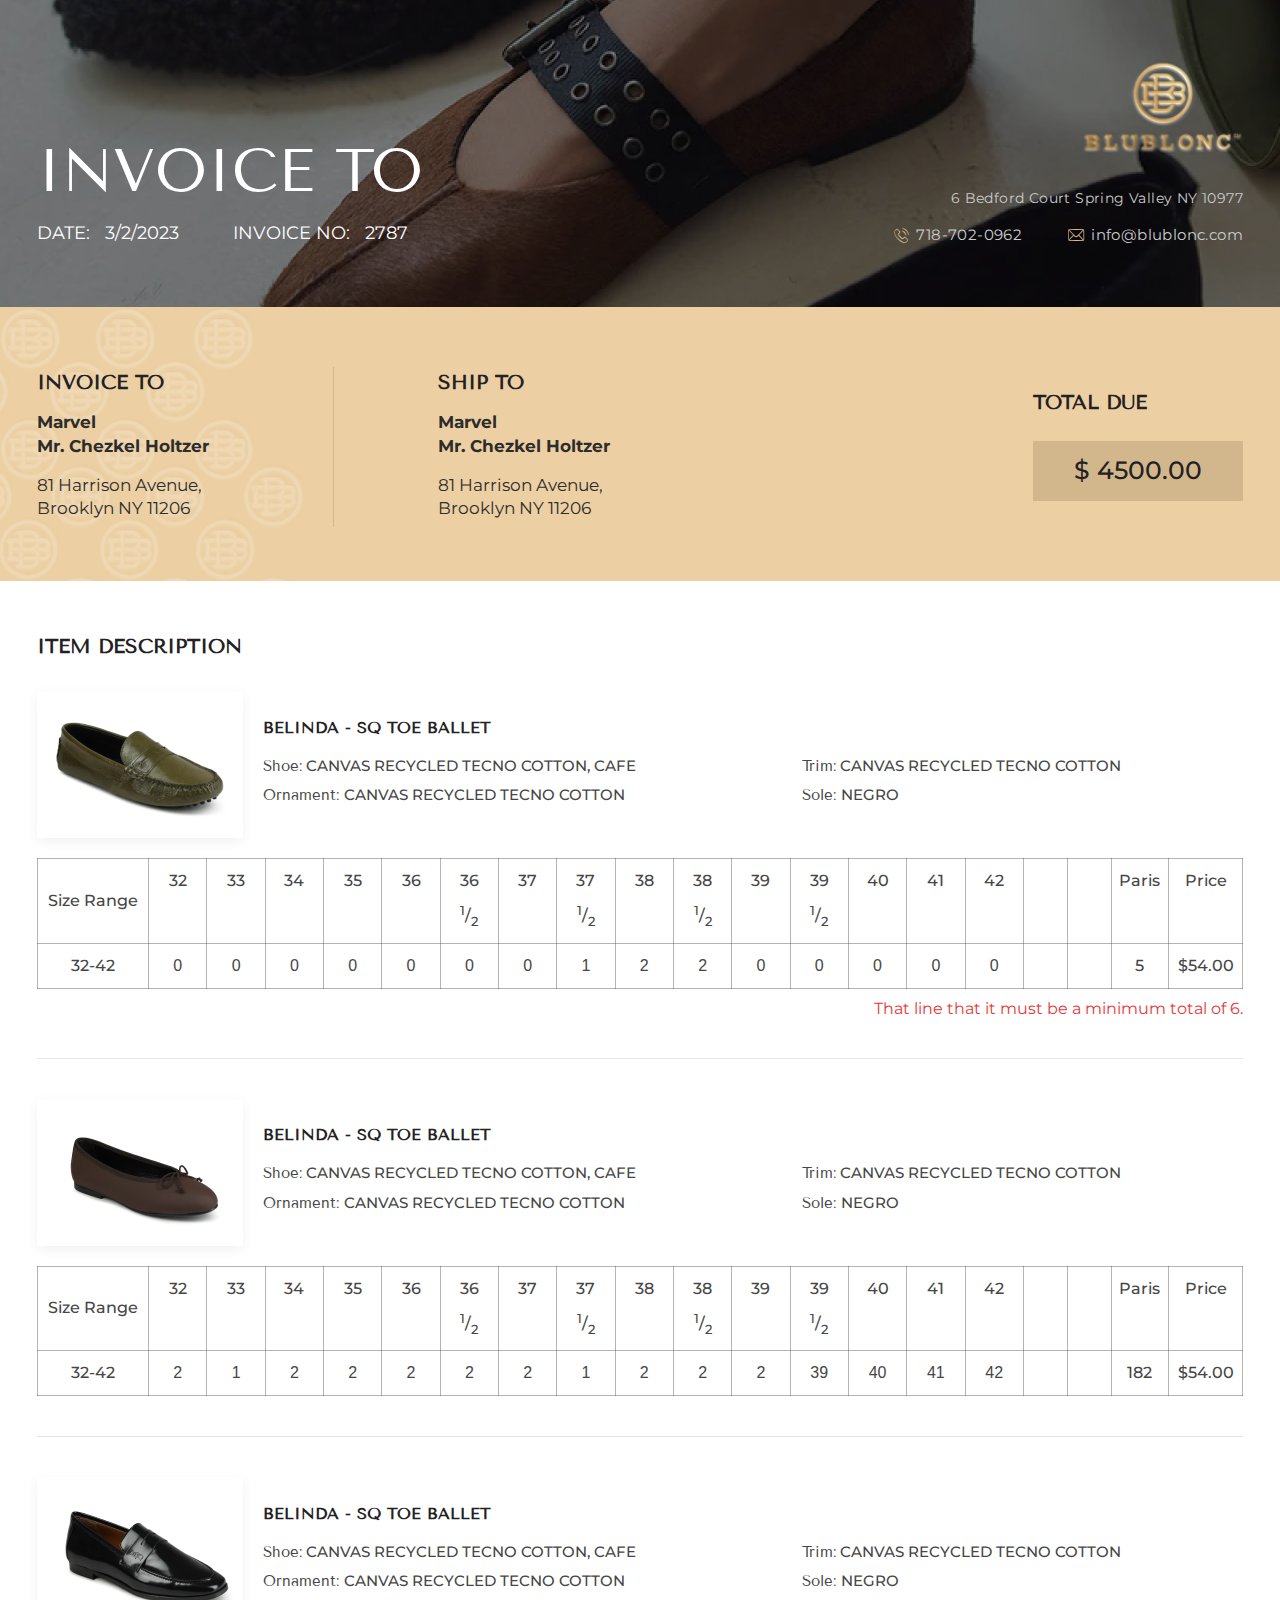
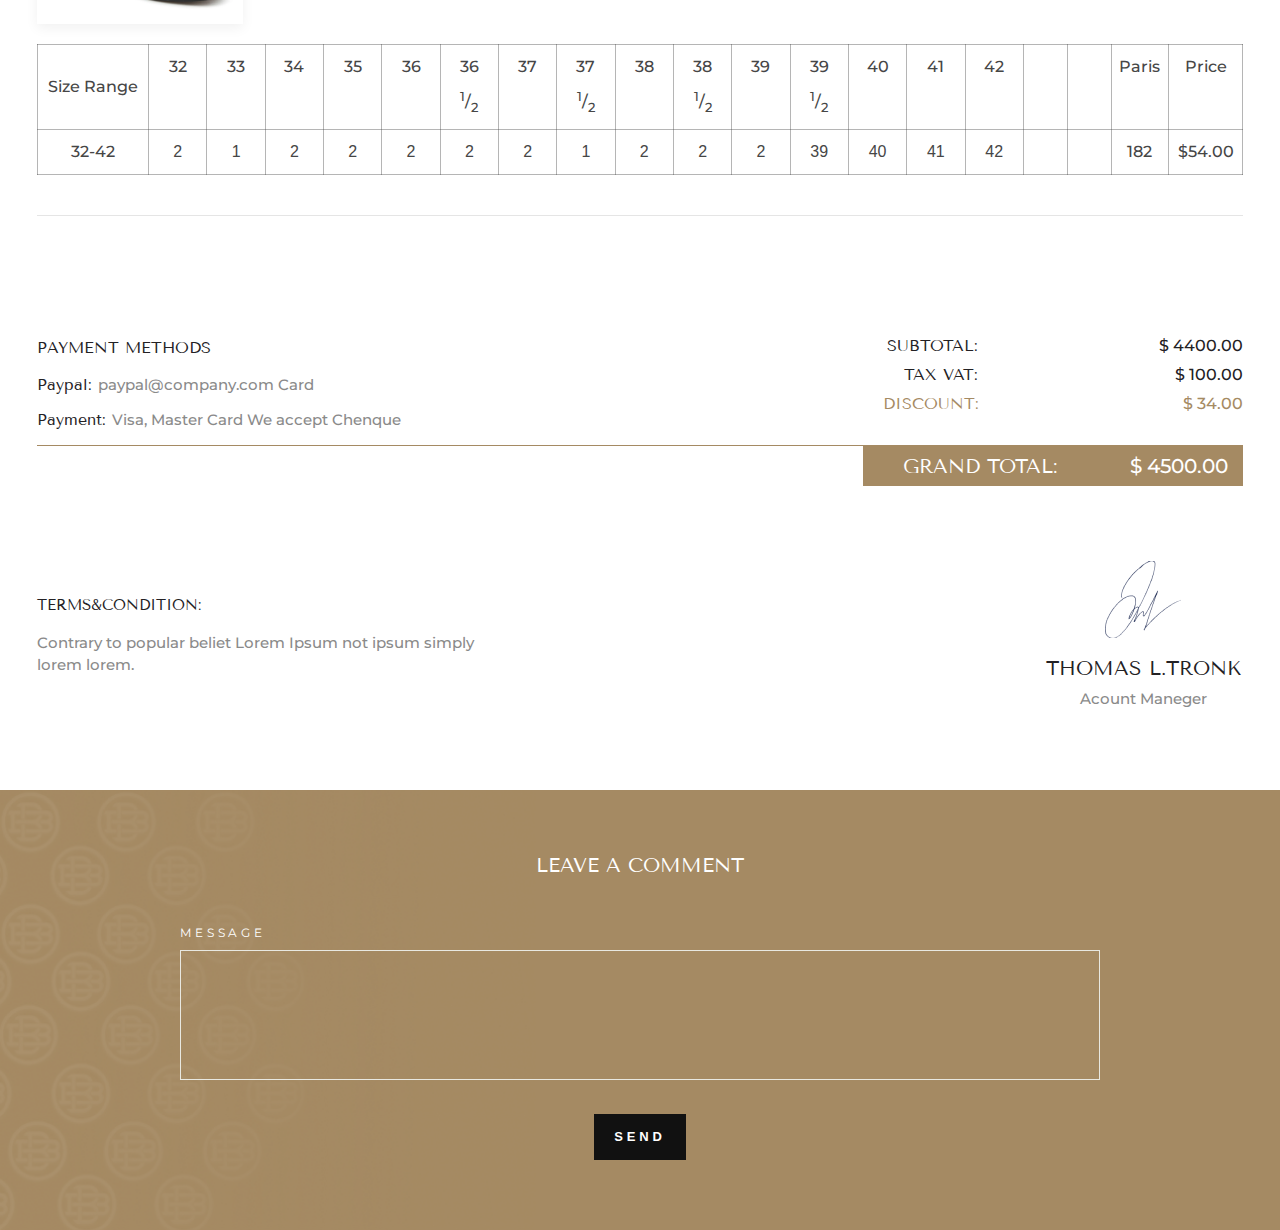
<file: index.html>
<!DOCTYPE html>
<html lang="en">

<head>
    <meta charset="UTF-8">
    <meta name="viewport" content="width=device-width, initial-scale=1.0">
    <title>Invoice page</title>
    <link rel="stylesheet" href="css/lib/bootstrap-grid.min.css">
    <link rel="stylesheet" href="css/style.css">
</head>

<body>
    <header class="invoiceheader">
        <img class="invoiceheader__bg" src="img/img1.jpg" alt="bg">
        <div class="container">
            <div class="row align-items-end">
                <div class="col-sm-6 leftsect">
                    <h1>Invoice to</h1>
                    <p class="invheadinfo">
                        <span>Date: <i>3/2/2023</i></span>
                        <span>Invoice No: <i>2787</i></span>
                    </p>
                </div>
                <div class="col-sm-6 rightsect">
                    <a href="#" class="logo"><img src="img/logo.svg" alt="logo"></a>
                    <p>
                        6 Bedford Court Spring Valley NY 10977
                    </p>
                    <ul>
                        <li><a class="headertel" href="tel:718-702-0962">718-702-0962</a></li>
                        <li><a class="headeremail" href="meilto:info@blublonc.com">info@blublonc.com</a></li>
                    </ul>
                </div>
            </div>
        </div>
    </header>

    <main class="invoicemain">
        <div class="invoice__info">
            <div class="container">
                <div class="row align-items-center">
                    <div class="col-lg-6 col-sm-7">
                        <div class="invoicemain__listgr">
                            <div class="list">
                                <p class="title">
                                    Invoice to
                                </p>
                                <ul>
                                    <li>
                                        <b>
                                            Marvel<br>
                                            Mr. Chezkel Holtzer
                                        </b>
                                    </li>
                                    <li>
                                        81 Harrison Avenue, Brooklyn NY 11206
                                    </li>
                                </ul>
                            </div>
                            <div class="list">
                                <p class="title">
                                    Ship to
                                </p>
                                <ul>
                                    <li>
                                        <b>
                                            Marvel<br>
                                            Mr. Chezkel Holtzer
                                        </b>
                                    </li>
                                    <li>
                                        81 Harrison Avenue, Brooklyn NY 11206
                                    </li>
                                </ul>
                            </div>
                        </div>
                    </div>
                    <div class="col-lg-6 col-sm-5 text-end">
                        <div class="invoicemain__rightbox">
                            <p class="title">Total due</p>
                            <span class="price">
                                $ 4500.00
                            </span>
                        </div>
                    </div>
                </div>
            </div>
        </div>

        <div class="itemswrapper">
            <div class="container">
                <p class="itemswrapper__title">Item Description</p>
                <div class="itemblock">
                    <div class="row">
                        <div class="col-lg-12">
                            <div class="itemleftinfo">
                                <div class="imgwrap">
                                    <img src="img/product1.png" alt="product">
                                </div>
                                <div class="descrwrap">
                                    <p class="title">BELINDA - SQ TOE BALLET</p>
                                    <div class="descrwrapinfo">
                                        <p>
                                            <span>Shoe:</span>
                                            CANVAS RECYCLED TECNO COTTON, CAFE
                                        </p>
                                        <p>
                                            <span>Trim:</span>
                                            CANVAS RECYCLED TECNO COTTON
                                        </p>

                                        <p>
                                            <span>
                                                Ornament:
                                            </span>
                                            CANVAS RECYCLED TECNO COTTON
                                        </p>
                                        <p>
                                            <span>
                                                Sole:
                                            </span>
                                            NEGRO
                                        </p>
                                    </div>
                                </div>
                            </div>
                        </div>

                    </div>
                    <div class="tablewrap" data-min="6">
                        <table>
                            <tr>
                                <td>Size Range</td>
                                <td>32</td>
                                <td>33</td>
                                <td>34</td>
                                <td>35</td>
                                <td>36</td>
                                <td>
                                    36
                                    <span><sup>1</sup>/<sub>2</sub></span>
                                </td>
                                <td>37</td>
                                <td>37
                                    <span><sup>1</sup>/<sub>2</sub></span>
                                </td>
                                <td>38</td>
                                <td>38
                                    <span><sup>1</sup>/<sub>2</sub></span>
                                </td>
                                <td>39</td>
                                <td>39
                                    <span><sup>1</sup>/<sub>2</sub></span>
                                </td>
                                <td>40</td>
                                <td>41</td>
                                <td>42</td>
                                <td></td>
                                <td></td>
                                <td>Paris</td>
                                <td>Price</td>
                            </tr>
                            <tr>
                                <td>32-42</td>
                                <td><input type="number" value="0"></td>
                                <td><input type="number" value="0"></td>
                                <td><input type="number" value="0"></td>
                                <td><input type="number" value="0"></td>
                                <td><input type="number" value="0"></td>
                                <td><input type="number" value="0"></td>
                                <td><input type="number" value="0"></td>
                                <td><input type="number" value="1"></td>
                                <td><input type="number" value="2"></td>
                                <td><input type="number" value="2"></td>
                                <td><input type="number" value="0"></td>
                                <td><input type="number" value="0"></td>
                                <td><input type="number" value="0"></td>
                                <td><input type="number" value="0"></td>
                                <td><input type="number" value="0"></td>
                                <td></td>
                                <td></td>
                                <td class="totaltd">22</td>
                                <td>$54.00</td>
                            </tr>
                            <!-- <tr>
                                <td colspan="18"></td>
                                <td>22</td>
                                <td>$1900.00</td>
                            </tr> -->
                        </table>
                        <p class="warningtext">
                            That line that it must be a minimum total of 6.
                        </p>
                    </div>
                </div>
                <div class="itemblock">
                    <div class="row">
                        <div class="col-lg-12">
                            <div class="itemleftinfo">
                                <div class="imgwrap">
                                    <img src="img/product2.png" alt="product">
                                </div>
                                <div class="descrwrap">
                                    <p class="title">BELINDA - SQ TOE BALLET</p>
                                    <div class="descrwrapinfo">
                                        <p>
                                            <span>Shoe:</span>
                                            CANVAS RECYCLED TECNO COTTON, CAFE
                                        </p>
                                        <p>
                                            <span>Trim:</span>
                                            CANVAS RECYCLED TECNO COTTON
                                        </p>

                                        <p>
                                            <span>
                                                Ornament:
                                            </span>
                                            CANVAS RECYCLED TECNO COTTON
                                        </p>
                                        <p>
                                            <span>
                                                Sole:
                                            </span>
                                            NEGRO
                                        </p>
                                    </div>
                                </div>
                            </div>
                        </div>
                    </div>
                    <div class="tablewrap" data-min="8">
                        <table>
                            <tr>
                                <td>Size Range</td>
                                <td>32</td>
                                <td>33</td>
                                <td>34</td>
                                <td>35</td>
                                <td>36</td>
                                <td>
                                    36
                                    <span><sup>1</sup>/<sub>2</sub></span>
                                </td>
                                <td>37</td>
                                <td>37
                                    <span><sup>1</sup>/<sub>2</sub></span>
                                </td>
                                <td>38</td>
                                <td>38
                                    <span><sup>1</sup>/<sub>2</sub></span>
                                </td>
                                <td>39</td>
                                <td>39
                                    <span><sup>1</sup>/<sub>2</sub></span>
                                </td>
                                <td>40</td>
                                <td>41</td>
                                <td>42</td>
                                <td></td>
                                <td></td>
                                <td>Paris</td>
                                <td>Price</td>
                            </tr>
                            <tr>
                                <td>32-42</td>
                                <td><input type="number" value="2"></td>
                                <td><input type="number" value="1"></td>
                                <td><input type="number" value="2"></td>
                                <td><input type="number" value="2"></td>
                                <td><input type="number" value="2"></td>
                                <td><input type="number" value="2"></td>
                                <td><input type="number" value="2"></td>
                                <td><input type="number" value="1"></td>
                                <td><input type="number" value="2"></td>
                                <td><input type="number" value="2"></td>
                                <td><input type="number" value="2"></td>
                                <td><input type="number" value="39"></td>
                                <td><input type="number" value="40"></td>
                                <td><input type="number" value="41"></td>
                                <td><input type="number" value="42"></td>
                                <td></td>
                                <td></td>
                                <td class="totaltd">22</td>
                                <td>$54.00</td>
                            </tr>
                            <!-- <tr>
                                <td colspan="18"></td>
                                <td>22</td>
                                <td>$1900.00</td>
                            </tr> -->
                        </table>
                        <p class="warningtext">
                            That line that it must be a minimum total of 8.
                        </p>
                    </div>
                </div>
                <div class="itemblock">
                    <div class="row">
                        <div class="col-lg-12">
                            <div class="itemleftinfo">
                                <div class="imgwrap">
                                    <img src="img/product3.png" alt="product">
                                </div>
                                <div class="descrwrap">
                                    <p class="title">BELINDA - SQ TOE BALLET</p>
                                    <div class="descrwrapinfo">
                                        <p>
                                            <span>Shoe:</span>
                                            CANVAS RECYCLED TECNO COTTON, CAFE
                                        </p>
                                        <p>
                                            <span>Trim:</span>
                                            CANVAS RECYCLED TECNO COTTON
                                        </p>

                                        <p>
                                            <span>
                                                Ornament:
                                            </span>
                                            CANVAS RECYCLED TECNO COTTON
                                        </p>
                                        <p>
                                            <span>
                                                Sole:
                                            </span>
                                            NEGRO
                                        </p>
                                    </div>
                                </div>
                            </div>
                        </div>
                    </div>
                    <div class="tablewrap" data-min="12">
                        <table>
                            <tr>
                                <td>Size Range</td>
                                <td>32</td>
                                <td>33</td>
                                <td>34</td>
                                <td>35</td>
                                <td>36</td>
                                <td>
                                    36
                                    <span><sup>1</sup>/<sub>2</sub></span>
                                </td>
                                <td>37</td>
                                <td>37
                                    <span><sup>1</sup>/<sub>2</sub></span>
                                </td>
                                <td>38</td>
                                <td>38
                                    <span><sup>1</sup>/<sub>2</sub></span>
                                </td>
                                <td>39</td>
                                <td>39
                                    <span><sup>1</sup>/<sub>2</sub></span>
                                </td>
                                <td>40</td>
                                <td>41</td>
                                <td>42</td>
                                <td></td>
                                <td></td>
                                <td>Paris</td>
                                <td>Price</td>
                            </tr>
                            <tr>
                                <td>32-42</td>
                                <td><input type="number" value="2"></td>
                                <td><input type="number" value="1"></td>
                                <td><input type="number" value="2"></td>
                                <td><input type="number" value="2"></td>
                                <td><input type="number" value="2"></td>
                                <td><input type="number" value="2"></td>
                                <td><input type="number" value="2"></td>
                                <td><input type="number" value="1"></td>
                                <td><input type="number" value="2"></td>
                                <td><input type="number" value="2"></td>
                                <td><input type="number" value="2"></td>
                                <td><input type="number" value="39"></td>
                                <td><input type="number" value="40"></td>
                                <td><input type="number" value="41"></td>
                                <td><input type="number" value="42"></td>
                                <td></td>
                                <td></td>
                                <td class="totaltd">22</td>
                                <td>$54.00</td>
                            </tr>
                            <!-- <tr>
                                <td colspan="18"></td>
                                <td>22</td>
                                <td>$1900.00</td>
                            </tr> -->
                        </table>
                        <p class="warningtext">
                            That line that it must be a minimum total of 12.
                        </p>
                    </div>
                </div>
            </div>
        </div>

        <div class="totalsection">
            <div class="container">
                <div class="row">
                    <div class="col-sm-7">
                        <div class="totalsection__left">
                            <p class="title">Payment Methods</p>
                            <p>
                                Paypal:
                                <span>paypal@company.com Card</span>
                            </p>
                            <p>
                                Payment:
                                <span>Visa, Master Card We accept Chenque</span>
                            </p>
                        </div>
                    </div>
                    <div class="col-sm-5">
                        <div class="totalsection__right">
                            <div class="totalbox">
                                <ul>
                                    <li>
                                        <span class="lefttext">Subtotal:</span>
                                        <span class="righttext">$ 4400.00</span>
                                    </li>
                                    <li>
                                        <span class="lefttext">TAX VAT:</span>
                                        <span class="righttext">$ 100.00</span>
                                    </li>
                                    <li class="grcolor">
                                        <span class="lefttext">Discount:</span>
                                        <span class="righttext">$ 34.00</span>
                                    </li>
                                </ul>
                            </div>
                        </div>
                    </div>
                </div>
                <div class="grandtotal">
                    <div class="grandtotaltext">
                        <span class="title">Grand total:</span>
                        <span class="totalsum">$ 4500.00</span>
                    </div>
                </div>
            </div>
        </div>

        <div class="termssection">
            <div class="container">
                <div class="row g-0 align-items-center">
                    <div class="termssection__left">
                        <p class="title">Terms&Condition:</p>
                        <p>
                            Contrary to popular beliet Lorem Ipsum not ipsum simply lorem lorem.
                        </p>
                    </div>
                    <div class="termssection__right">
                        <img src="img/img2.png" alt="img">
                        <p class="title">Thomas L.Tronk</p>
                        <p>Acount Maneger</p>
                    </div>
                </div>
            </div>
        </div>

        <div class="leavecomment">
            <div class="container">
                <p class="title"> leave a comment</p>
                <form action="#" class="btform">
                    <div class="inputfield">
                        <label for="message">Message</label>
                        <textarea id="message"></textarea>
                    </div>
                    <div class="text-center">
                        <input class="submbtn" type="submit" value="Send">
                    </div>
                </form>
            </div>
        </div>
    </main>

    <script src="js/jquery.js"></script>
    <script src="js/common.js"></script>
</body>

</html>
</file>
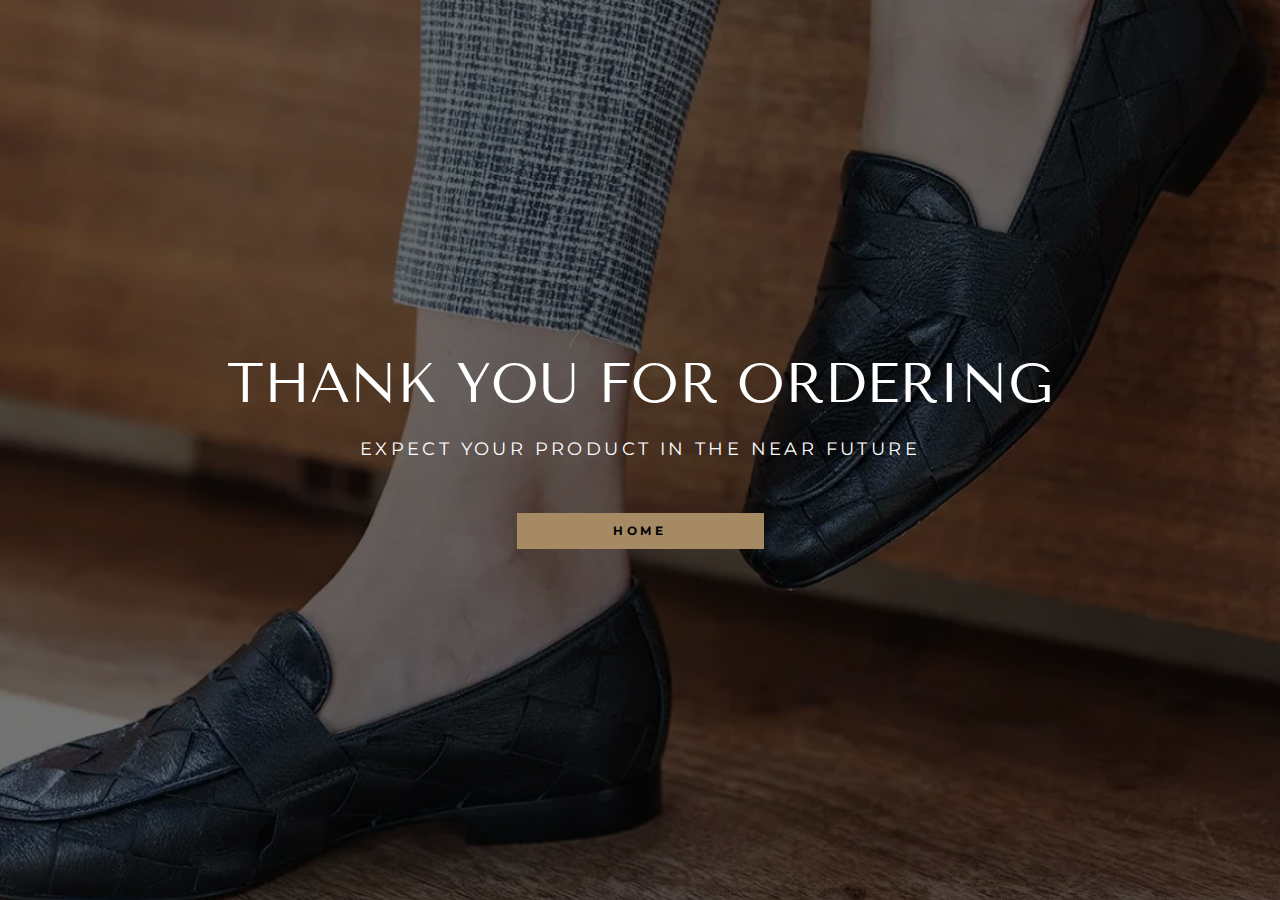
<file: thankyou.html>
<!DOCTYPE html>
<html lang="en">

<head>
    <meta charset="UTF-8">
    <meta name="viewport" content="width=device-width, initial-scale=1.0">
    <title>Invoice page</title>
    <link rel="stylesheet" href="css/lib/bootstrap-grid.min.css">
    <link rel="stylesheet" href="css/style.css">
</head>

<body>
    <div class="tysection">
        <img src="img/typic.png" alt="img">
        <div class="container">
            <div class="tysection__descr">
                <h1>thank you for ordering</h1>
                <p>Expect your product in the near future</p>
                <a href="#">Home</a>
            </div>
        </div>
    </div>

    <script src="js/jquery.js"></script>
    <script src="js/common.js"></script>
</body>

</html>
</file>
<file: css/style.css>
@import url("https://fonts.googleapis.com/css2?family=Montserrat:wght@100;200;300;400;500;600;700;800;900&family=Tenor+Sans&display=swap");body{font-family:"Montserrat",sans-serif;margin:0;padding:0}body *{-webkit-box-sizing:border-box;box-sizing:border-box}p{margin-top:0}.container{max-width:1230px}.invoiceheader{min-height:307px;padding:60px 0;position:relative}.invoiceheader:after{content:"";position:absolute;left:0;top:0;width:100%;height:100%;z-index:2;background:rgba(0,0,0,0.5)}.invoiceheader .container{z-index:3;position:relative}.invoiceheader .leftsect h1{margin:0 0 12px 0;color:#fff;font-size:60px;font-family:"Tenor Sans",sans-serif;font-weight:400;line-height:125%;text-transform:uppercase}.invoiceheader .leftsect .invheadinfo{margin:0}.invoiceheader .leftsect .invheadinfo span{text-transform:uppercase;color:#fff;font-size:18px;line-height:150%;margin-right:50px}.invoiceheader .leftsect .invheadinfo span:last-child{margin-right:0}.invoiceheader .leftsect .invheadinfo span i{font-style:normal;display:inline-block;margin-left:10px}.invoiceheader .rightsect{text-align:right}.invoiceheader .rightsect .logo{display:inline-block;max-width:160px;margin-bottom:30px}.invoiceheader .rightsect .logo img{width:100%}.invoiceheader .rightsect p{margin-bottom:15px;color:#CCC;font-size:14px;letter-spacing:0.4px;line-height:150%}.invoiceheader .rightsect ul{margin:0;padding:0;list-style-type:none}.invoiceheader .rightsect ul li{display:inline-block;vertical-align:middle;margin-right:40px}.invoiceheader .rightsect ul li:last-child{margin-right:0}.invoiceheader .rightsect ul li a{color:#CCC;font-size:15px;line-height:150%;letter-spacing:0.4px;text-decoration:none;position:relative;padding-left:25px;-webkit-transition:0.3s;transition:0.3s}.invoiceheader .rightsect ul li a:after{content:"";display:inline-block;width:20px;height:20px;position:absolute;left:0;top:0}.invoiceheader .rightsect ul li a.headertel:after{background:url("../img/phoe-icon.svg") no-repeat center/100%}.invoiceheader .rightsect ul li a.headeremail:after{background:url("../img/mail-icon.svg") no-repeat center/100%}.invoiceheader .rightsect ul li a:hover{opacity:0.7}.invoiceheader__bg{position:absolute;z-index:1;left:0;top:0;width:100%;height:100%;-o-object-fit:cover;object-fit:cover;-o-object-position:50% 50%;object-position:50% 50%}.invoice__info{background-color:#ECCFA2;position:relative;padding:60px 0;background-image:url("../img/gbelmnts.png");background-repeat:no-repeat;background-position:left top}.invoicemain__listgr{display:-webkit-box;display:-ms-flexbox;display:flex;-ms-flex-wrap:wrap;flex-wrap:wrap;-webkit-box-pack:justify;-ms-flex-pack:justify;justify-content:space-between;position:relative}.invoicemain__listgr:after{content:"";display:inline-block;width:1px;height:160px;background:#D3B78D;position:absolute;left:50%;top:0}.invoicemain__listgr .list{width:100%;max-width:50%;-webkit-box-flex:0;-ms-flex:0 0 50%;flex:0 0 50%;max-width:190px}.invoicemain__listgr .list .title{text-transform:uppercase;margin-bottom:14px;color:#232124;font-size:20px;line-height:150%;font-family:"Tenor Sans",sans-serif;font-weight:600}.invoicemain__listgr ul{padding:0;margin:0;list-style-type:none}.invoicemain__listgr ul li{margin-bottom:15px;font-size:17px;color:#2C2C2C;line-height:140%}.invoicemain__listgr ul li:last-child{margin-bottom:0}.invoicemain__rightbox{display:inline-block;min-width:210px}.invoicemain__rightbox .title{margin-bottom:24px;text-transform:uppercase;color:#232124;font-size:20px;line-height:150%;font-family:"Tenor Sans",sans-serif;font-weight:600;text-align:left}.invoicemain__rightbox .price{display:inline-block;padding:11px 5px;text-align:center;color:#232124;font-size:25px;font-weight:500;line-height:150%;background:rgba(165,138,99,0.34);width:100%}.text-end{text-align:right}.itemswrapper{padding:50px 0 80px}.itemswrapper__title{color:#232124;font-family:"Tenor Sans",sans-serif;font-size:20px;line-height:150%;text-transform:uppercase;margin-bottom:30px;font-weight:600}.itemleftinfo{display:-webkit-box;display:-ms-flexbox;display:flex;-webkit-box-align:center;-ms-flex-align:center;align-items:center;-ms-flex-wrap:wrap;flex-wrap:wrap}.itemleftinfo .imgwrap{width:100%;max-width:206px;-webkit-box-flex:0;-ms-flex:0 0 206px;flex:0 0 206px;-webkit-box-shadow:0px 4px 12px 0px rgba(0,0,0,0.06);box-shadow:0px 4px 12px 0px rgba(0,0,0,0.06)}.itemleftinfo .imgwrap img{width:100%}.itemleftinfo .descrwrap{width:100%;max-width:calc(100% - 206px);-webkit-box-flex:0;-ms-flex:0 0 calc(100% - 206px);flex:0 0 calc(100% - 206px);padding-left:20px}.itemleftinfo .descrwrap p{margin-bottom:7px;font-size:15px;color:#464646;font-weight:500;line-height:150%}.itemleftinfo .descrwrap p:last-child{margin-bottom:0}.itemleftinfo .descrwrap p span{font-family:"Tenor Sans",sans-serif}.itemleftinfo .descrwrap .title{margin-bottom:15px;color:#232124;font-size:16px;line-height:150%;text-transform:uppercase;font-weight:600;font-family:"Tenor Sans",sans-serif}.itemrightinfowrap{text-align:right}.itemrightinfowrap .itemrightinfo{max-width:380px;display:inline-block;text-align:left}.itemrightinfowrap .itemrightinfo p{margin-bottom:7px;font-size:15px;color:#464646;font-weight:500;line-height:150%}.itemrightinfowrap .itemrightinfo p span{font-family:"Tenor Sans",sans-serif}.itemrightinfowrap .itemrightinfo p:last-child{margin-bottom:0}.itemblock{padding-bottom:40px;margin-bottom:40px;border-bottom:1px solid rgba(181,181,181,0.35)}.itemblock .tablewrap{width:100%;overflow:auto}.itemblock table{margin-top:20px;width:100%;border-collapse:collapse}.itemblock table td{vertical-align:top;border:1px solid rgba(70,70,70,0.4);border-collapse:collapse;padding:10px 5px;text-align:center;min-width:40px;font-size:16px;color:#464646;font-weight:500;line-height:150%}.itemblock table td span{display:block;margin-top:5px}.itemblock table td:first-child{vertical-align:middle}.itemblock table td[colspan]{border:none}.totalsection__left{color:#232124}.totalsection__left .title{margin-bottom:15px;font-family:"Tenor Sans",sans-serif;line-height:150%;text-transform:uppercase}.totalsection__left p{font-family:"Tenor Sans",sans-serif}.totalsection__left p span{font-family:"Montserrat",sans-serif;font-size:15px;color:#8A8A8A;font-weight:500}.totalsection__right{text-align:right}.totalsection__right .totalbox{width:360px;display:inline-block;text-align:left}.totalsection__right .totalbox ul{list-style-type:none;padding:0;margin:0}.totalsection__right .totalbox ul li{margin-bottom:10px;display:-webkit-box;display:-ms-flexbox;display:flex;-ms-flex-wrap:wrap;flex-wrap:wrap}.totalsection__right .totalbox ul li:last-child{margin-bottom:0}.totalsection__right .totalbox ul .lefttext{width:100%;max-width:95px;-webkit-box-flex:0;-ms-flex:0 0 95px;flex:0 0 95px;text-align:right;text-transform:uppercase;color:#232124;font-family:"Tenor Sans",sans-serif}.totalsection__right .totalbox ul .righttext{width:100%;max-width:calc(100% - 95px);-webkit-box-flex:0;-ms-flex:0 0 calc(100% - 95px);flex:0 0 calc(100% - 95px);text-align:right;color:#232124;font-weight:500}.totalsection__right .totalbox ul .grcolor .lefttext,.totalsection__right .totalbox ul .grcolor .righttext{color:#A58A63}.grandtotal{border-top:1px solid #A58A63;margin:0;text-align:right}.grandtotal .grandtotaltext{padding:5px 15px 5px 40px;background:#A58A63;min-width:380px;display:-webkit-inline-box;display:-ms-inline-flexbox;display:inline-flex;-webkit-box-pack:justify;-ms-flex-pack:justify;justify-content:space-between}.grandtotal .grandtotaltext .title{color:#fff;font-family:"Tenor Sans",sans-serif;text-transform:uppercase;font-size:20px;line-height:150%}.grandtotal .grandtotaltext .totalsum{font-size:20px;color:#fff;font-weight:500;line-height:150%}.termssection{margin-top:75px;padding-bottom:80px}.termssection .termssection__left{width:100%;max-width:calc(100% - 200px);-webkit-box-flex:0;-ms-flex:0 0 calc(100% - 200px);flex:0 0 calc(100% - 200px)}.termssection .termssection__left .title{margin-bottom:15px;text-transform:uppercase;color:#232124;font-family:"Tenor Sans",sans-serif;text-transform:uppercase;line-height:150%}.termssection .termssection__left p{max-width:437px;margin:0;color:#8A8A8A;font-size:15px;font-weight:500;line-height:150%}.termssection .termssection__right{width:100%;max-width:200px;-webkit-box-flex:0;-ms-flex:0 0 200px;flex:0 0 200px;text-align:center}.termssection .termssection__right img{width:76px;margin-bottom:11px}.termssection .termssection__right .title{margin-bottom:5px;text-transform:uppercase;color:#232124;font-size:20px;font-family:"Tenor Sans",sans-serif;line-height:150%}.termssection .termssection__right p{margin:0;color:#8A8A8A;font-size:15px;font-weight:500;line-height:150%}.leavecomment{background:url("../img/bg2.png") no-repeat left top/cover;padding:60px 0 70px}.leavecomment .title{text-align:center;margin-bottom:45px;text-transform:uppercase;color:#fff;font-family:"Tenor Sans",sans-serif;font-size:20px;line-height:150%}.leavecomment form{max-width:920px;margin:0 auto}.leavecomment .inputfield label{color:#fff;display:block;margin-bottom:8px;color:#FFF;font-size:12px;line-height:140%;letter-spacing:3.84px;text-transform:uppercase}.leavecomment .inputfield textarea{resize:none;width:100%;background:transparent;border:1px solid #E8E8E1;height:130px;outline:none;padding:10px;color:#fff;font-size:16px}.leavecomment .text-center{text-align:center}.leavecomment .submbtn{background:#111;outline:none;padding:14px 20px;color:#fff;font-size:13px;text-transform:uppercase;font-weight:700;line-height:142%;letter-spacing:3.9px;border:none;margin-top:30px;cursor:pointer;-webkit-transition:0.3s;transition:0.3s}.leavecomment .submbtn:hover{color:#111;background:#fff}.itemleftinfo .descrwrapinfo{display:-webkit-box;display:-ms-flexbox;display:flex;-ms-flex-wrap:wrap;flex-wrap:wrap}.itemleftinfo .descrwrapinfo p:nth-child(2n){width:100%;max-width:45%;-webkit-box-flex:0;-ms-flex:0 0 45%;flex:0 0 45%}.itemleftinfo .descrwrapinfo p:nth-child(odd){width:100%;max-width:55%;-webkit-box-flex:0;-ms-flex:0 0 55%;flex:0 0 55%}input::-webkit-inner-spin-button,input::-webkit-outer-spin-button{-webkit-appearance:none;margin:0}input[type=number]{-moz-appearance:textfield}.itemblock table td input{width:42px;border:none;text-align:center;font-size:16px;color:#464646;font-weight:500;outline:none;height:24px;border-radius:3px}.itemblock table td input:focus{background:#eccfa2}.warningtext{margin:10px 0 0 0;text-align:right;color:#e53838;font-size:16px;display:none}@media (max-width:991.8px){.invoiceheader .leftsect h1{font-size:33px;line-height:130%;margin-bottom:8px}.invoiceheader .leftsect .invheadinfo span{margin-right:0;display:block;width:100%;margin-bottom:2px;font-size:13px}.invoiceheader .rightsect .logo{max-width:85px;margin-bottom:15px}.invoiceheader .container,.invoicemain .container{padding-left:60px;padding-right:60px}.invoiceheader .rightsect p{font-size:12px;margin-bottom:5px}.invoiceheader .rightsect ul li a{font-size:12px;line-height:186%}.invoiceheader .rightsect ul li a:after{top:-2px}.invoiceheader{min-height:203px;padding:45px 0}.invoice__info{padding:35px 0}.invoicemain__listgr .list .title{font-size:15px;margin-bottom:5px}.invoicemain__listgr ul li{font-size:13px}.invoicemain__listgr:after{height:115px}.invoicemain__rightbox .title{font-size:15px;margin-bottom:15px}.invoicemain__rightbox .price{font-size:15px}.invoicemain__rightbox{min-width:150px}.itemswrapper{padding:30px 0 30px}.itemswrapper__title{font-size:15px;margin-bottom:20px}.itemleftinfo .imgwrap{max-width:127px;-webkit-box-flex:0;-ms-flex:0 0 127px;flex:0 0 127px}.itemleftinfo .descrwrap{max-width:calc(100% - 127px);-webkit-box-flex:0;-ms-flex:0 0 calc(100% - 127px);flex:0 0 calc(100% - 127px);padding-left:10px}.itemleftinfo .descrwrapinfo p{max-width:100%!important;-webkit-box-flex:0!important;-ms-flex:0 0 100%!important;flex:0 0 100%!important;margin-bottom:2px;font-size:12px}.itemleftinfo .descrwrap .title{font-size:13px;margin-bottom:5px}.itemblock table{margin-top:15px}.itemblock table td{font-size:12px;padding:7px 3px}.itemblock table td:first-child{min-width:100px}.itemblock{padding-bottom:30px;margin-bottom:30px}.itemblock:last-child{margin-bottom:0}.totalsection__left .title{font-size:14px;margin-bottom:10px}.totalsection__left p,.totalsection__left p span{font-size:13px}.totalsection__right .totalbox ul .lefttext{font-size:13px;max-width:75px;-webkit-box-flex:0;-ms-flex:0 0 75px;flex:0 0 75px}.totalsection__right .totalbox ul .righttext{font-size:13px;max-width:calc(100% - 75px);-webkit-box-flex:0;-ms-flex:0 0 calc(100% - 75px);flex:0 0 calc(100% - 75px)}.totalsection__right .totalbox{max-width:210px}.grandtotal .grandtotaltext .title{font-size:16px}.grandtotal .grandtotaltext .totalsum{font-size:15px}.grandtotal .grandtotaltext{min-width:270px}.grandtotal{margin-top:15px}.termssection{margin-top:35px;padding-bottom:30px}.termssection .termssection__right{max-width:140px;-webkit-box-flex:0;-ms-flex:0 0 140px;flex:0 0 140px}.termssection .termssection__left{max-width:calc(100% - 140px);-webkit-box-flex:0;-ms-flex:0 0 calc(100% - 140px);flex:0 0 calc(100% - 140px)}.termssection .termssection__right img{width:50px}.termssection .termssection__right .title{font-size:14px;margin-bottom:5px}.termssection .termssection__right p{font-size:10px}.termssection .termssection__left p{font-size:14px}.termssection .termssection__left .title{margin-bottom:10px;font-size:14px}.termssection .termssection__left p{font-size:13px;max-width:263px}.leavecomment{padding:45px 0}.leavecomment .title{font-size:16px;margin-bottom:10px}.leavecomment .inputfield label{font-size:10px}.leavecomment form{max-width:562px}.leavecomment .inputfield textarea{height:90px}.leavecomment .submbtn{min-width:240px;font-size:10px;padding:10px}}@media (max-width:767.8px){.invoicemain__listgr .list{padding-right:20px}.invoicemain__listgr:after{left:calc(50% - 15px)}}@media (max-width:700.8px){.invoiceheader .container,.invoicemain .container{padding-left:20px;padding-right:20px}}@media (max-width:575.8px){.invoiceheader{min-height:305px;padding:30px 0}.invoiceheader .container,.invoicemain .container{padding-left:12px;padding-right:12px}.invoiceheader .leftsect{margin-bottom:35px}.invoiceheader__bg{-o-object-position:37% 50%;object-position:37% 50%}.invoicemain__listgr .list{max-width:160px}.invoicemain__rightbox{max-width:100%;width:100%;margin-top:30px;min-width:initial;text-align:left}.invoicemain__rightbox .price{width:auto;min-width:130px}.invoice__info{background-image:url("../img/mobbg.png")}.itemleftinfo .descrwrap .title{font-size:12px}.itemleftinfo .imgwrap{max-width:78px;-webkit-box-flex:0;-ms-flex:0 0 78px;flex:0 0 78px}.itemleftinfo{-webkit-box-align:start;-ms-flex-align:start;align-items:flex-start}.itemleftinfo .descrwrap{max-width:calc(100% - 78px);-webkit-box-flex:0;-ms-flex:0 0 calc(100% - 78px);flex:0 0 calc(100% - 78px)}.totalsection__left{margin-bottom:25px}.totalsection__right .totalbox{max-width:100%}.totalsection__right .totalbox ul .lefttext{text-align:left}.termssection .termssection__left{max-width:100%;-webkit-box-flex:0;-ms-flex:0 0 100%;flex:0 0 100%;margin-bottom:30px}.leavecomment .submbtn{min-width:initial;width:100%;margin-top:20px}.warningtext{font-size:14px}}.tysection{width:100%;height:100vh;display:-webkit-box;display:-ms-flexbox;display:flex;-webkit-box-align:center;-ms-flex-align:center;align-items:center;-webkit-box-pack:center;-ms-flex-pack:center;justify-content:center}.tysection>img{position:absolute;left:0;top:0;width:100%;height:100%;-o-object-fit:cover;object-fit:cover;-o-object-position:50% 50%;object-position:50% 50%}.tysection:after{content:"";display:block;position:absolute;left:0;top:0;width:100%;height:100%;background:rgba(0,0,0,0.55)}.tysection .container{position:relative;z-index:3}.tysection__descr{text-align:center}.tysection__descr h1{font-family:"Tenor Sans",sans-serif;color:#fff;font-size:55px;font-weight:400;text-transform:uppercase;margin-bottom:20px;margin-top:0}.tysection__descr p{line-height:150%;letter-spacing:3.4px;font-size:18px;margin-bottom:50px;color:#fff;text-transform:uppercase}.tysection__descr a{color:#000;font-weight:700;font-size:12px;text-transform:uppercase;line-height:18.5px;width:247px;height:36px;display:-webkit-box;display:-ms-flexbox;display:flex;-webkit-box-align:center;-ms-flex-align:center;align-items:center;-webkit-box-pack:center;-ms-flex-pack:center;justify-content:center;text-align:center;margin:0 auto;text-decoration:none;background:#A58A63;letter-spacing:3.9px;-webkit-transition:0.3s;transition:0.3s}.tysection__descr a:hover{background:#fff}@media (max-width:1199.8px){.tysection__descr h1{font-size:46px}.tysection__descr p{font-size:16px}}@media (max-width:575.8px){.tysection__descr h1{font-size:36px}.tysection__descr p{font-size:14px}.tysection__descr p{margin-bottom:30px}}@media (max-width:360.8px){.tysection__descr h1{font-size:32px}}
</file>
